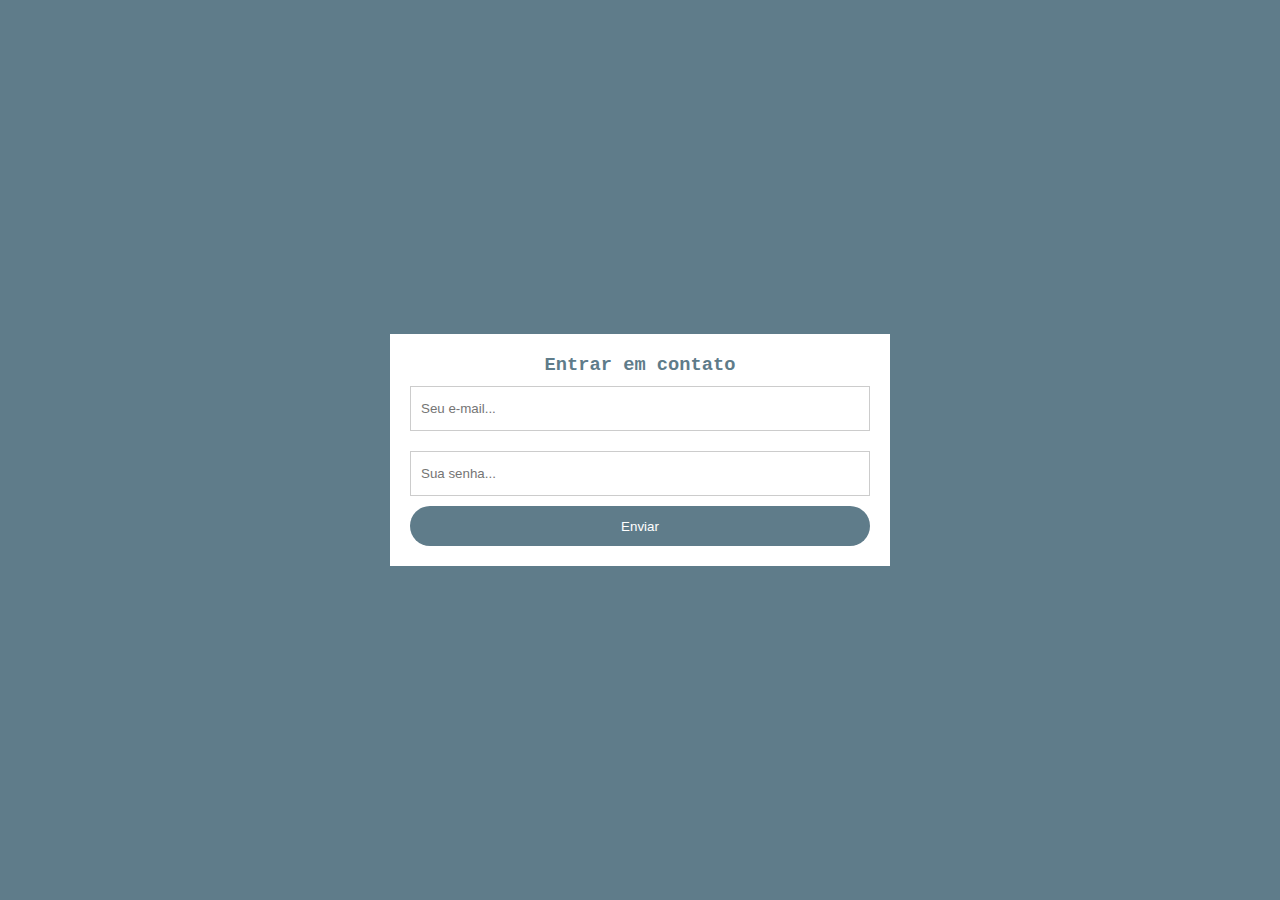
<file: index.html>
<!DOCTYPE html>
<html lang="pt-BR">
<head>
    <meta charset="UTF-8">
    <meta http-equiv="X-UA-Compatible" content="IE=edge">
    <meta name="viewport" content="width=device-width, initial-scale=1.0">
    <title>Formulário</title>
    <style>
        *{
            margin: 0; padding: 0; box-sizing: border-box;
        }
        body{
            background-color: #5F7C8A;
        }
        form{
            background-color: white;
            max-width: 500px;
            width: 70%;
            padding: 20px;
            position: absolute;
            left: 50%;
            top: 50%;
            transform: translate(-50%, -50%);
        }
        form h3{
            text-align: center;
            color: #5F7C8A;
            font-family: 'Courier New', Courier, monospace;
        }
        form input[type=text],
        form input[type=password]{
        width: 100%;
        height: 45px;
        border: 1px solid#ccc;
        padding-left: 10px;
        margin: 10px 0;
        
        }
        form input[type=submit]{
            width: 100%;
            height: 40px;
            cursor: pointer;
            background: #5F7C8A;
            color: white;
            border: 0;
            border-radius: 20px;
            transition: 1s;
        }
        form input[type=submit]:hover{
            background-color: #4A5F6A;
        }
        form input[type=text]:focus{
            outline: 0;
        }
        form input[type=password]:focus{
            outline: 0;
        }
    </style>
</head>
<body>
    <form>
        <h3>Entrar em contato</h3>
        <input id="email" type="text" name="email" placeholder="Seu e-mail...">
        <input id="password" type="password" name="senha" placeholder="Sua senha...">
        <input type="submit" name="acao" value="Enviar">
    </form>
    <script>
        var email = document.getElementById('email');
        var password = document.getElementById('password');
        //
        email.addEventListener('focus', ()=>{
            email.styleborderColor = 
"#4A5F6A";
        });
        password.addEventListener('blur', ()=>{
            email.styleborderColor = 
"#ccc0A0";
        });
        password.addEventListener('focus', ()=>{
            password.styleborderColor = 
"#4A5F6A";
        });
        password.addEventListener('blur', ()=>{
            password.styleborderColor = 
"#ccc";
        });
    </script>
</body>
</html>
</file>
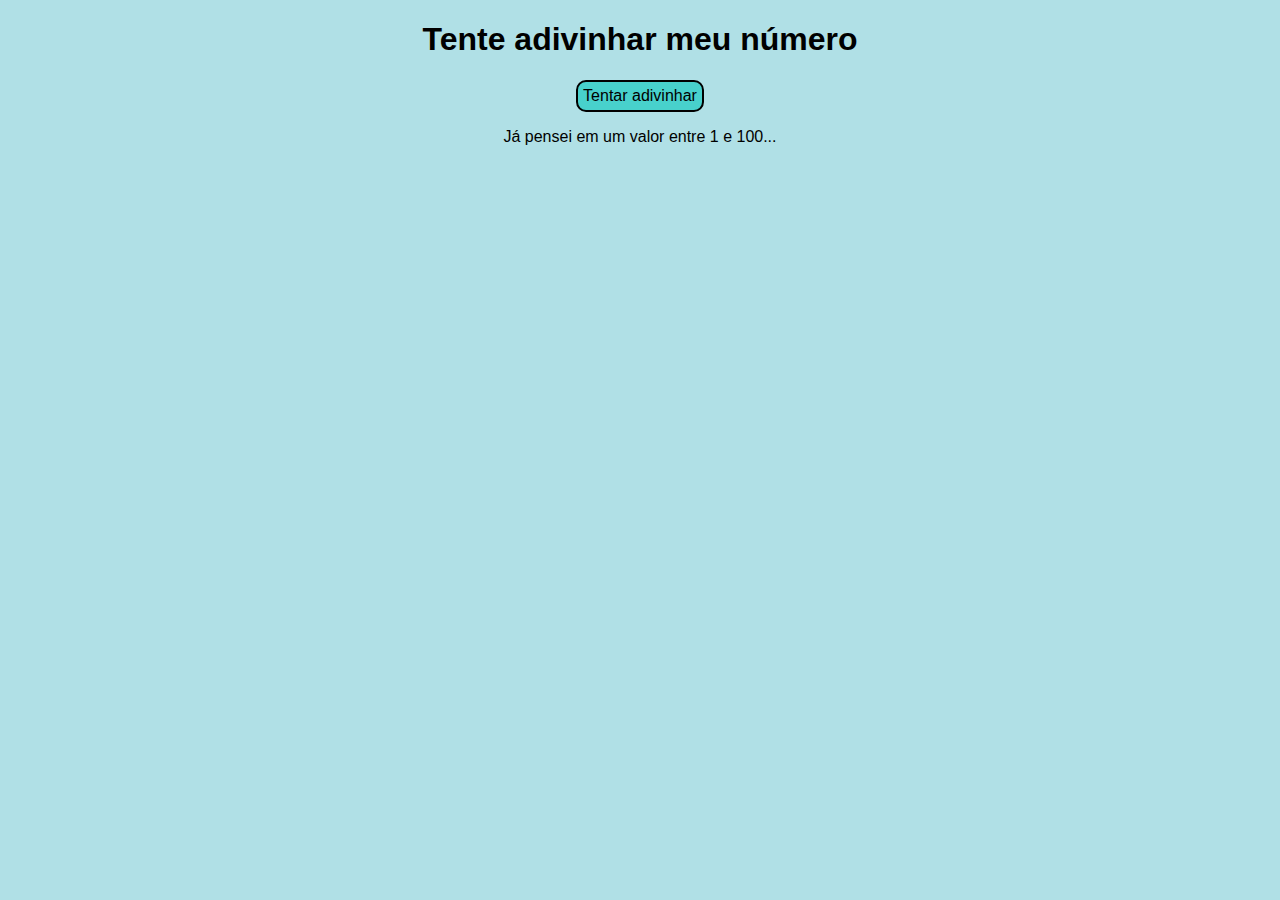
<file: adivinha/index.html>
<!DOCTYPE html>
<html lang="pt-br">
<head>
    <meta charset="UTF-8">
    <meta name="viewport" content="width=device-width, initial-scale=1.0">
    <title>Jogo em JS</title>
    <link rel="stylesheet" href="style.css">
</head>
<body onload="sortear()">
    <h1>Tente adivinhar meu número</h1>
    <button onclick="jogar()" id="botao">Tentar adivinhar</button>
    <section id="result">
        <p>Já pensei em um valor entre 1 e 100...</p>
    </section>

    <script src="adivinha.js"></script>
</body>
</html>
</file>
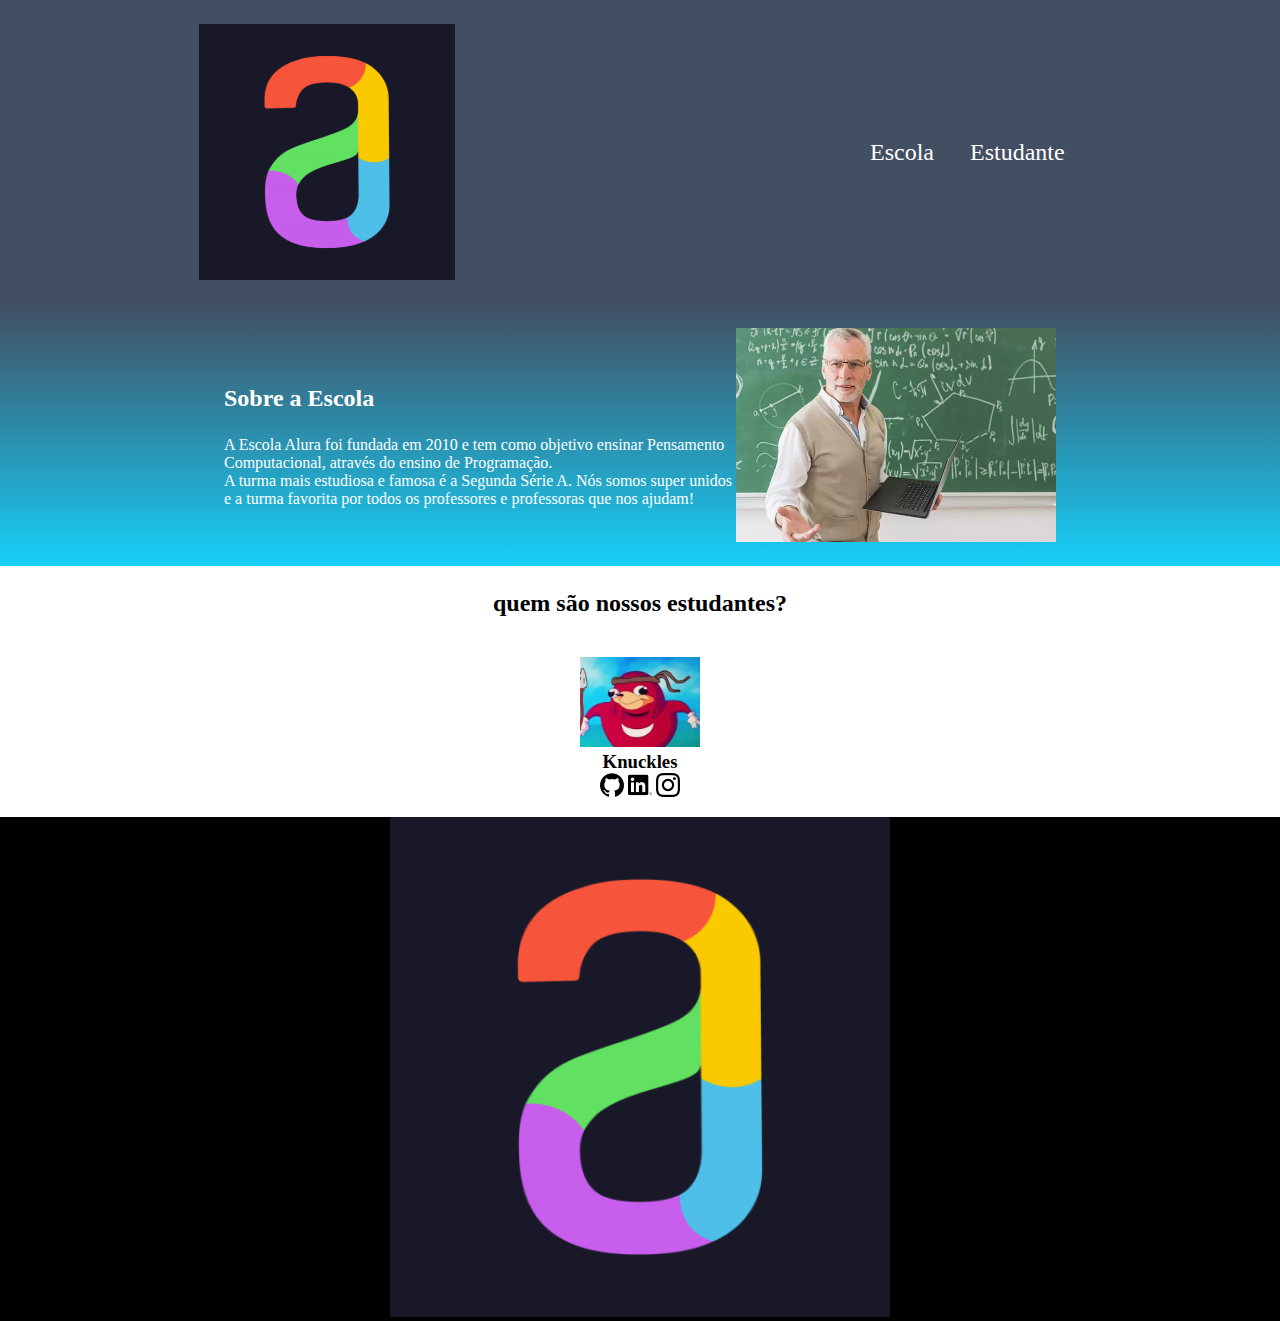
<file: aulaextrafrontend/index.html>
<!DOCTYPE html>
<html lang="en">
<head>
    <meta charset="UTF-8">
    <meta http-equiv="X-UA-Compatible" content="IE=edge">
    <meta name="viewport" content="width=device-width, initial-scale=1.0">
    <title>Equipe Alura Start</title>
    <link rel="stylesheet" href="css/styles.css">
    <link rel="preconnect" href="https://fonts.googleapirs.com">
    <link rel="preconnect" href="https://fonts.gstatic.com" crossorigin>
    <link href="https://fonts.googleapis.com/css2?family=Poppins&display=swap" rel="stylesheet">
</head>
<body>
    <header class="cabecalho">
        <img class="cabecalho-imagem" src="img/alura.png" alt="logo da alura">

        <ul class="cabecalho-lista">
            <li class="cabecalho-lista-item">Escola</li>
            <li class="cabecalho-lista-item">Estudante</li>
        </ul>
    </header>
    <section class="escola">
        <div class="escola-div-conteudo">
            <h2 class="escola-titulo">Sobre a Escola</h2>
            <p class="escola-texto-um">A Escola Alura foi fundada em 2010 e tem como objetivo ensinar Pensamento Computacional, através do ensino de Programação.</p>
            <p class="escola-texto-dois">A turma mais estudiosa e famosa é a Segunda Série A. Nós somos super unidos e a turma favorita por todos os professores e professoras que nos ajudam!</p>
        </div>
        <img class="escola-imagem" src="img/professor.png" alt="Professora no quadro">
    </section>
    <section class="estudante">
        <h2 class="estudante-titulo">quem são nossos estudantes?</h2>
        <div class="estudante-div">
    <img class="estudante-imagem" src="img/knuckles.png" alt="foto do marcelo">
        <h3 class="estudante-nome">Knuckles</h3>
        <img class="estudante=icone" src="img/github.png" alt="icone do github">
        <img class="estudante=icone" src="img/linkedin.png" alt="icone do linkedin">
        <img class="estudante=icone" src="img/instagram.png" alt="icone do instagram">
        </div>
</section>
    <footer class="rodape">
        <img class="rodape-imagem.png" src="img/alura.png" alt="logo da alura start">
    </footer>
</body>
</html>
</file>
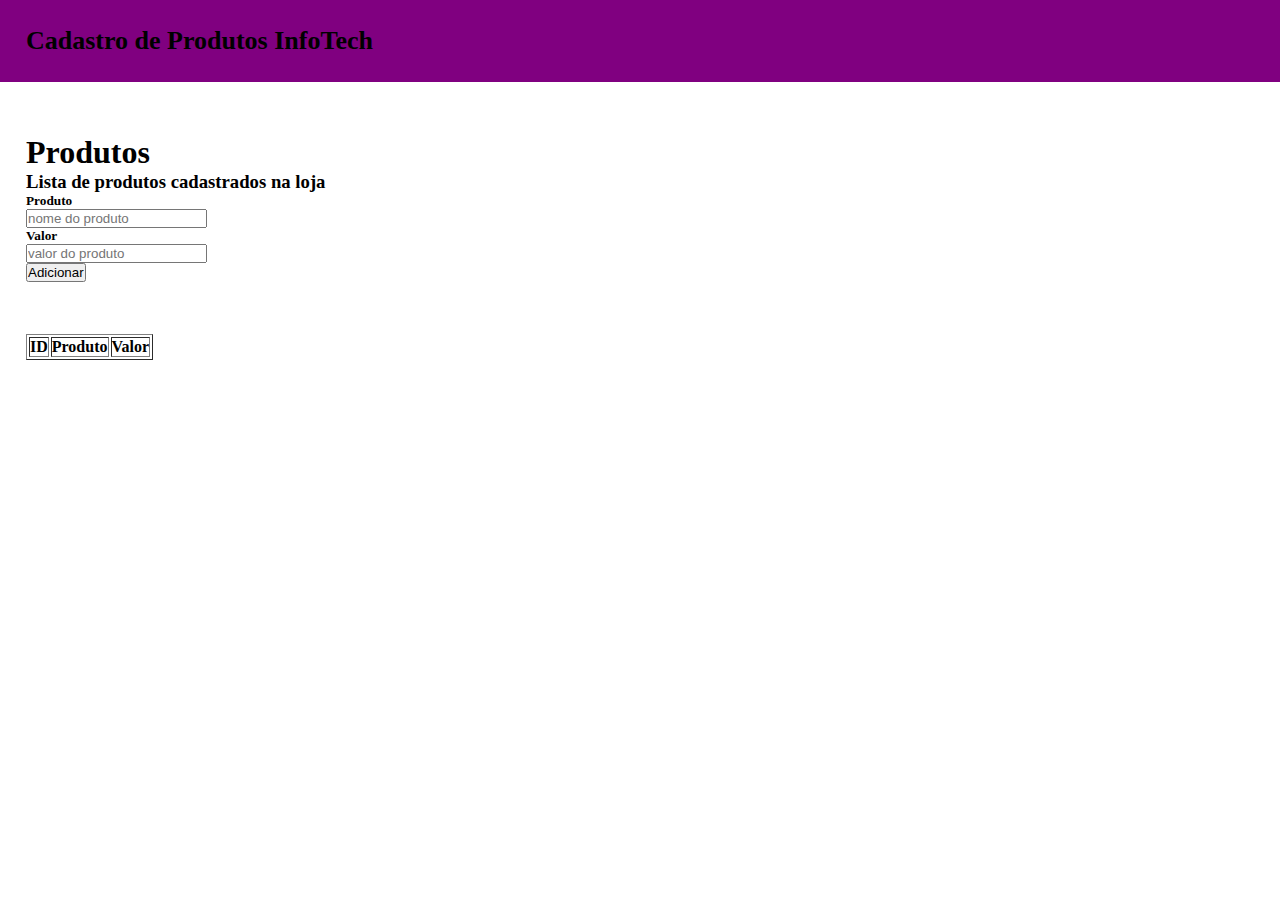
<file: CAD-PRODUTO/index.html>
<!DOCTYPE html>
<html lang="en">
<head>
    <meta charset="UTF-8">
    <meta http-equiv="X-UA-Compatible" content="IE=edge">
    <meta name="viewport" content="width=device-width, initial-scale=1.0">
    <title>Cadastro de Produtos - Fixando POO no JavaScript</title>
    <script src="app.js"></script>
    <link rel="stylesheet" href="style.css">
</head>
<body>
    <div class="header">
    <header>
        <strong> Cadastro de Produtos InfoTech</strong>
    </header>
</div>
    <div class="formulario">
        <h1>Produtos</h1>
        <h3>Lista de produtos cadastrados na loja</h3>
        <h5>Produto</h5>
        <input type="text" id="nomeproduto" placeholder="nome do produto">
        <h5>Valor</h5>
        <input type="text" id="precoproduto" placeholder="valor do produto">
        <div class="buttons">
            <h6><button onclick="produto.adicionar()">Adicionar</button></h6>

            <!--  <button onclick="produto.excluir()">Excluir</button>  -->
        </div>
    </div>

    <div class="content">
        <table border="1">
            <thead>
                <th class="center">ID</th>
                <th>Produto</th>
                <th>Valor</th>
            </thead>
            <tbody id="tbody">
               
            </tbody>
        </table>
    </div>
</body>
</html>
</file>
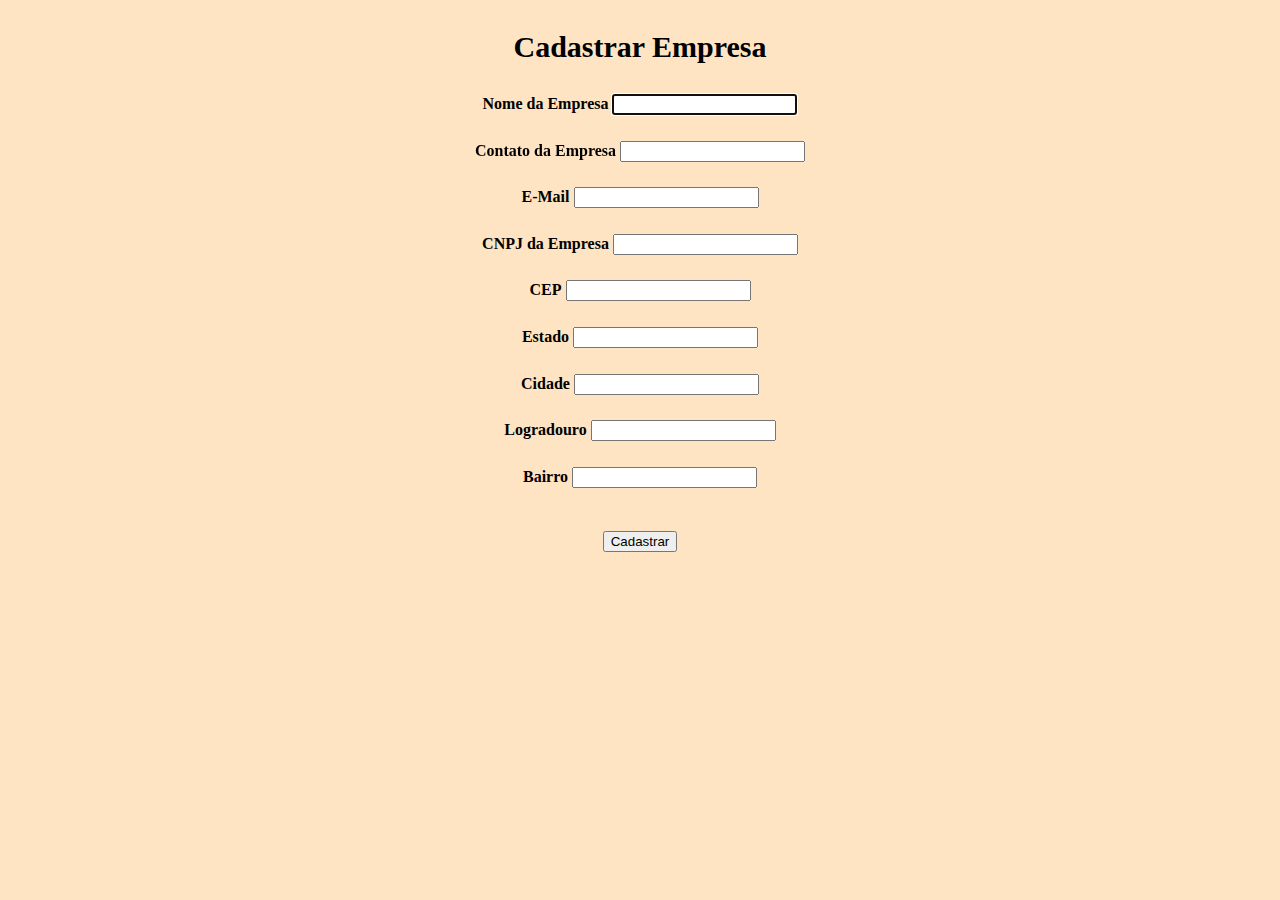
<file: CAD_EMPRESA/index.html>
<!DOCTYPE html>
<html lang="en">
<head>
    <meta charset="UTF-8">
    <meta http-equiv="X-UA-Compatible" content="IE=edge">
    <meta name="viewport" content="width=device-width, initial-scale=1.0">
    <link rel="stylesheet" src="text.css" href="style.css">
    <title>CAD_PRODUTO</title>
</head>
<body>
 
    <div class="container">
    <div class="d-flex justify-content-center" style="left: -9%;">
    <p class="titulo"><strong>Cadastrar Empresa</strong></p>
    </div>
    <form method="POST" class="my-login-validation" novalidate="">
    
    <!-- {{ FormularioSimples }} -->
    <div class="form-group mt-4 espaço">
    <label for="id_nome"><strong>Nome da Empresa</strong></label>
    <input id="id_nome" type="text" class="form-control" name="nome" required autofocus>
    </div>
    <div class="form-group mt-3 espaço">
    <label for="id_telefone"><strong>Contato da Empresa</strong></label>
    <input id="id_telefone" type="text" class="form-control" name="telefone" required autofocus>
    </div>
    <div class="form-group mt-3 espaço">
    <label for="id_email"><strong>E-Mail</strong></label>
    <input id="id_email" type="email" class="form-control" name="email" required>
    </div>
    <div class="form-group mt-3 espaço">
    <label for="id_cnpj"><strong>CNPJ da Empresa</strong></label>
    <input id="id_cnpj" type="text" class="form-control" name="cnpj" required>
    </div>
    <div class="form-group mt-3 espaço">
    <label for="id_cep"><strong>CEP</strong></label>
    <input id="id_cep" type="text" class="form-control" name="cep" required autofocus>
    </div>
    <div class="form-group mt-3 espaço">
    
    </div>
    <div class="form-group mt-3 espaço">
    <label for="id_estado"><strong>Estado</strong></label>
    <input id="id_estado" type="text" class="form-control" name="estado" required autofocus>
    </div>
    <div class="form-group mt-3 espaço">
    <label for="id_cidade"><strong>Cidade</strong></label>
    <input id="id_cidade" type="text" class="form-control" name="cidade" required autofocus>
    </div>
    <div class="form-group mt-3 espaço">
    <label for="id_logradouro"><strong>Logradouro</strong></label>
    <input id="id_logradouro" type="text" class="form-control" name="logradouro" required autofocus>
    </div>
    <div class="form-group mt-3 espaço">
    <label for="id_bairro"><strong>Bairro</strong></label>
    <input id="id_bairro" type="text" class="form-control" name="bairro" required autofocus>
    </div>
    <br>
    <div class="d-flex justify-content-center espaço">
    <button class="btn btn-outline-primary rounded-pill" id="botao" type="submit">Cadastrar</button>
    </div>
    </form>
    </div>
    
</body>
</html>

    
    <script>
    $( document ).ready(function() {
    $("#id_cep").mask("00000-000");
    $('#id_cnpj').mask('00.000.000/0000-00', {reverse: true});
    $('#id_telefone').mask('(00) 0000-0000');
    $("#id_cep").focusout(function(){
    //Início do Comando AJAX
    $.ajax({
    //O campo URL diz o caminho de onde virá os dados
    //É importante concatenar o valor digitado no CEP
    url: 'https://viacep.com.br/ws/'+$(this).val().replace(".","").replace("-","")+'/json/unicode/',
    //Aqui você deve preencher o tipo de dados que será lido,
    //no caso, estamos lendo JSON.
    dataType: 'json',
    //SUCESS é referente a função que será executada caso
    //ele consiga ler a fonte de dados com sucesso.
    //O parâmetro dentro da função se refere ao nome da variável
    //que você vai dar para ler esse objeto.
    success: function(resposta){
    //Agora basta definir os valores que você deseja preencher
    //automaticamente nos campos acima.
    if (resposta.erro) {
    $("#id_cep").removeClass('valid');
    $("#id_cep").addClass('invalid');
    }
    $("#id_logradouro").val(resposta.logradouro);
    $("#id_bairro").val(resposta.bairro);
    $("#id_cidade").val(resposta.localidade);
    $("#id_estado").val(resposta.uf);
    
    //Vamos incluir para que o Número seja focado automaticamente
    //melhorando a experiência do usuário
    
    $("#id_numero").focus();
    }
    });
    });
    });
    </script>
</file>
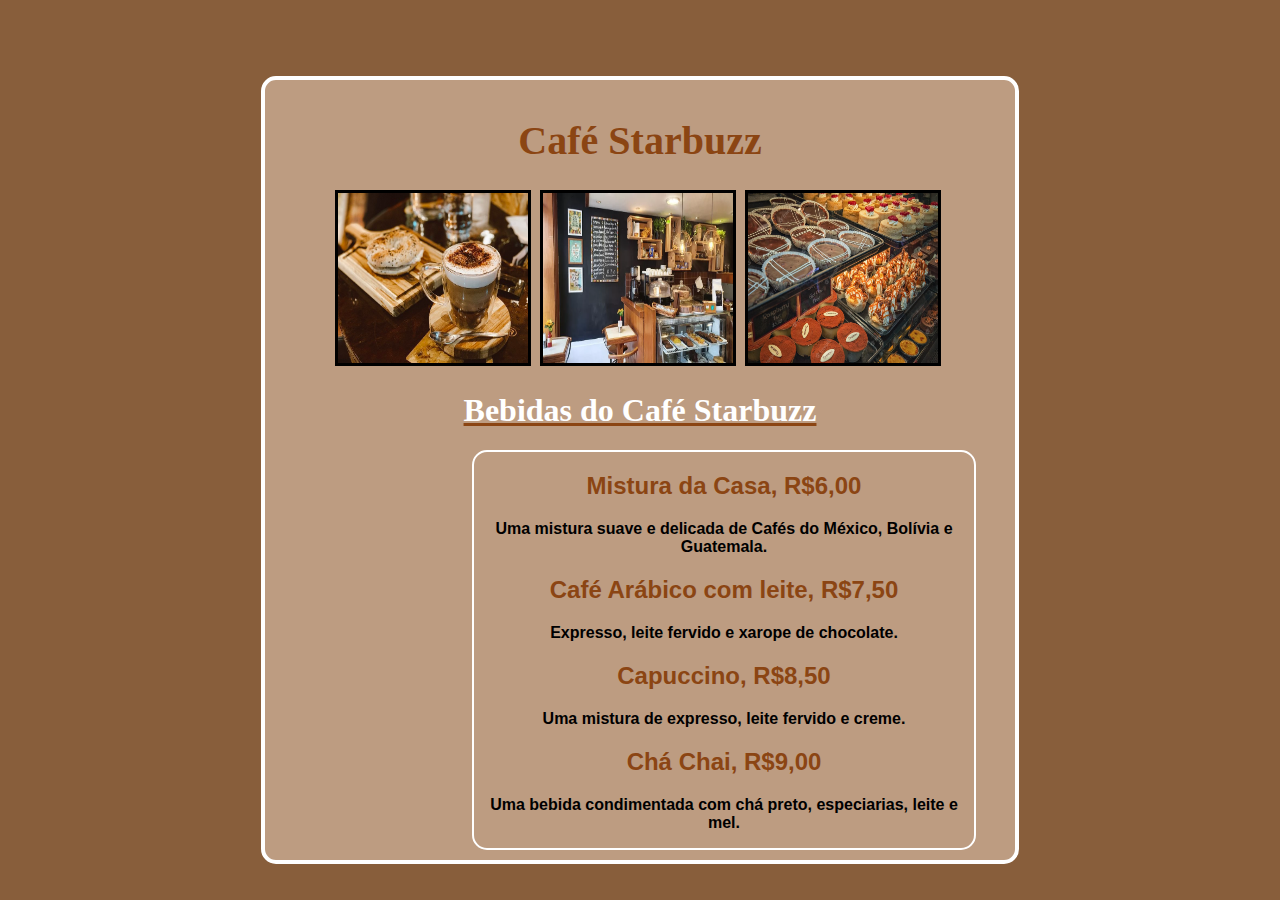
<file: cafe/index.html>
<!DOCTYPE html>
<html lang="pt-br">
<head>
    <meta charset="utf-8">
    <title>Café Starbuzz</title>
    <link rel="stylesheet" href="text.css">       
</head>
<body>
 <div class="corpo">
    <h1 class="titulo">Café Starbuzz</h1>

        <div class="img">
            <img src="img/cafe.jpg" width="190" height="170" border="3">&nbsp
            <img src="img/cafe2.webp" width="190" height="170" border="3">&nbsp
            <img src="img/cafe3.avif" width="190" height="170" border="3">&nbsp
        </div>

    <h1 class="sub-titulo">Bebidas do Café Starbuzz</h1>
  <div class="cardapio">
    <h2 class="menu">Mistura da Casa, R$6,00</h2>
    <p class="menu-texto">Uma mistura suave e delicada de Cafés do México, Bolívia e Guatemala.</p>
    <h2 class="menu">Café Arábico com leite, R$7,50</h2>
    <p class="menu-texto">Expresso, leite fervido e xarope de chocolate.</p>
    <h2 class="menu">Capuccino, R$8,50</h2>
    <p class="menu-texto">Uma mistura de expresso, leite fervido e creme.</p>
    <h2 class="menu">Chá Chai, R$9,00</h2>
    <p class="menu-texto">Uma bebida condimentada com chá preto, especiarias, leite e mel.</p>
  </div>
</div>
</body>
</html>
</file>
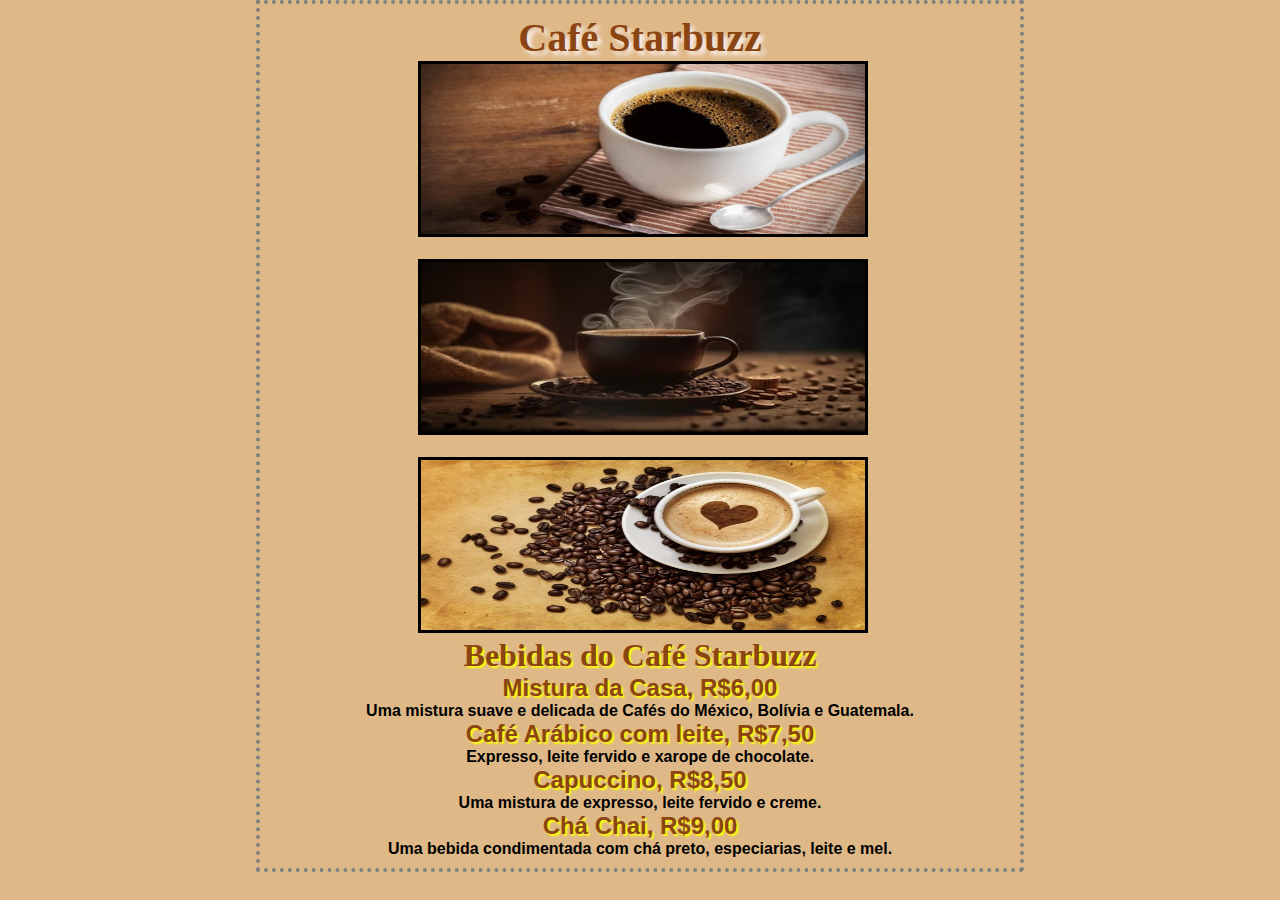
<file: CAFE/index.html>
<!DOCTYPE html>
<html lang="pt-br">
<head>
    <meta charset="utf-8">
    <title>Café Starbuzz</title>
    <link rel="stylesheet" href="style.css">
    <style type="text/css">
        body{background-color: #DEB887; margin-left: 20%; margin-right: 20%; border: 4px dotted gray;
            padding: 10px 10px 10px 10px; font-family: sans-serif; text-align: center;}
        h1.titulo{color: #8B4513; font-family: verdana; text-shadow: 4px 4px 4px #FBF2EF; font-size: 30pt; text-align: center;}
        #img{border: 4px solid black;}
        h1.sub-titulo{color: #8B4513; font-family: verdana; text-shadow: 2px 2px 2px yellow; text-align: center;}
        h2.menu{color:#8B4513; text-shadow: 2px 2px 2px yellow;}
        p.menu-texto{font-family: "Trebuchet MS", Verdana, sans-serif; font-weight: bold; color: #000000;}
        @media only screen and (min-width: 600px){img{width: 60%; margin-left: 20%; margin-right: 20%;}}
    </style>
       
</head>
<body>
    <h1 class="titulo">Café Starbuzz</h1>

        <div class="img">
            <img src="cafe.png" width="190" height="170" border="3">&nbsp
            <img src="cafe3.png" width="190" height="170" border="3">&nbsp
            <img src="cafe2.png" width="190" height="170" border="3">
        </div>

    <h1 class="sub-titulo">Bebidas do Café Starbuzz</h1>

    <h2 class="menu">Mistura da Casa, R$6,00</h2>
    <p class="menu-texto">Uma mistura suave e delicada de Cafés do México, Bolívia e Guatemala.</p>
    <h2 class="menu">Café Arábico com leite, R$7,50</h2>
    <p class="menu-texto">Expresso, leite fervido e xarope de chocolate.</p>
    <h2 class="menu">Capuccino, R$8,50</h2>
    <p class="menu-texto">Uma mistura de expresso, leite fervido e creme.</p>
    <h2 class="menu">Chá Chai, R$9,00</h2>
    <p class="menu-texto">Uma bebida condimentada com chá preto, especiarias, leite e mel.</p>
   
</body>
</html>
</file>
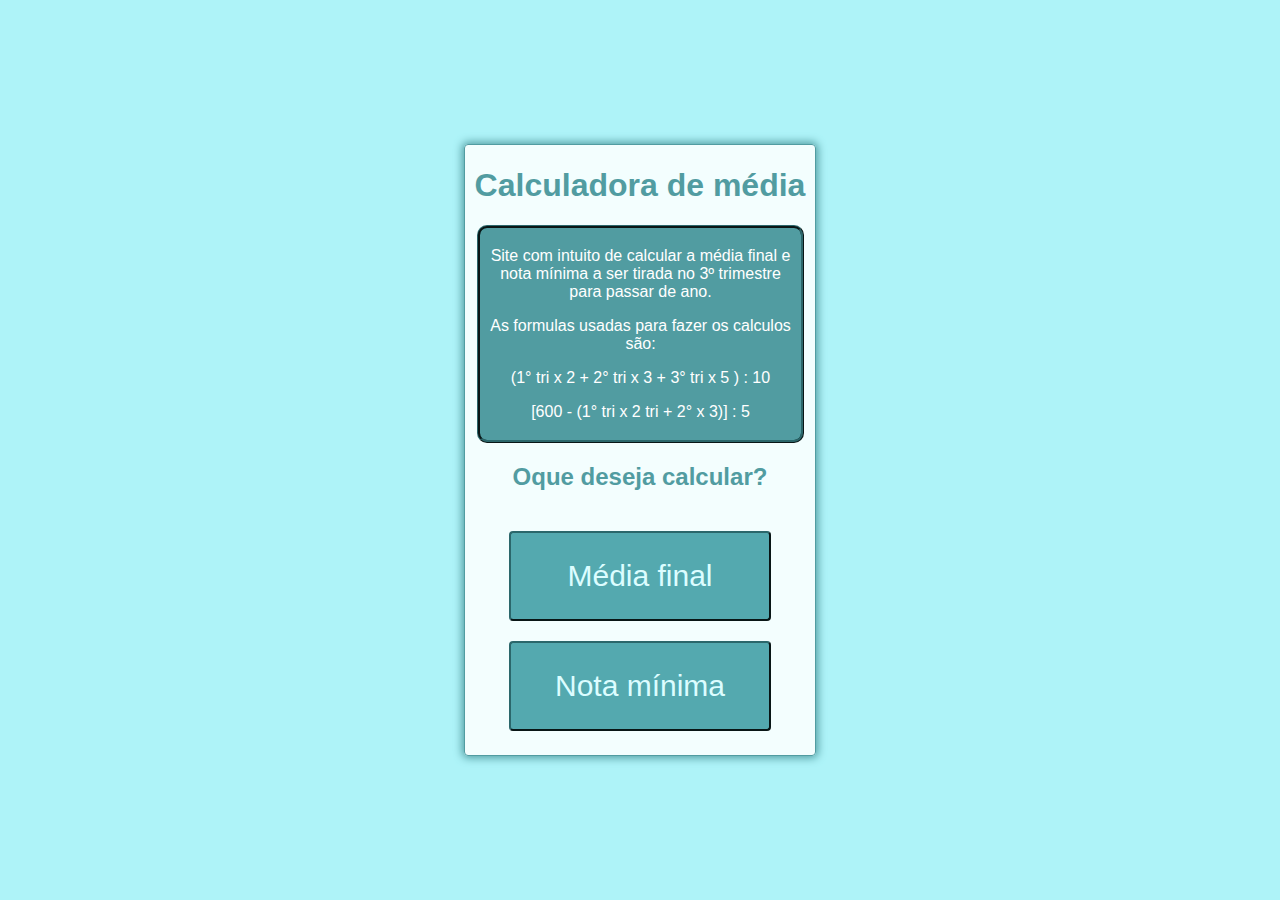
<file: calc/index.html>
<!DOCTYPE html>
<html lang="pt-br">
<head>
    <meta charset="UTF-8">
    <meta http-equiv="X-UA-Compatible" content="IE=edge">
    <meta name="viewport" content="width=device-width, initial-scale=1.0">
    <link rel="stylesheet" href="style.css">
    <title>Calculadora de média</title>
</head>
<body>
    <div id="caixa">
        <div id="caixa-centro">
            <div id="texto-explicativo">
               
                    <h1>Calculadora de média</h1>
                <div id="info">    
                    <p>Site com intuito de calcular a média final e nota mínima a ser tirada no 3º trimestre para passar de ano.</p>
                    <p>As formulas usadas para fazer os calculos são:</p>
                    <p>(1° tri x 2 + 2° tri x 3 + 3° tri x 5 ) : 10</p>
                    <p>[600 - (1° tri x 2 tri + 2° x 3)] : 5</p>
                </div>
                    <h2>Oque deseja calcular?</h2>    
            </div>
            <div>
                <a href="./index2.html"><input type="button" value="Média final" id="btn"></a>
            </div>  
               <a href="./index3.html"><input type="button" value="Nota mínima" id="btn"></a>
        </div>            
     </div>
</body>
</html>
</file>
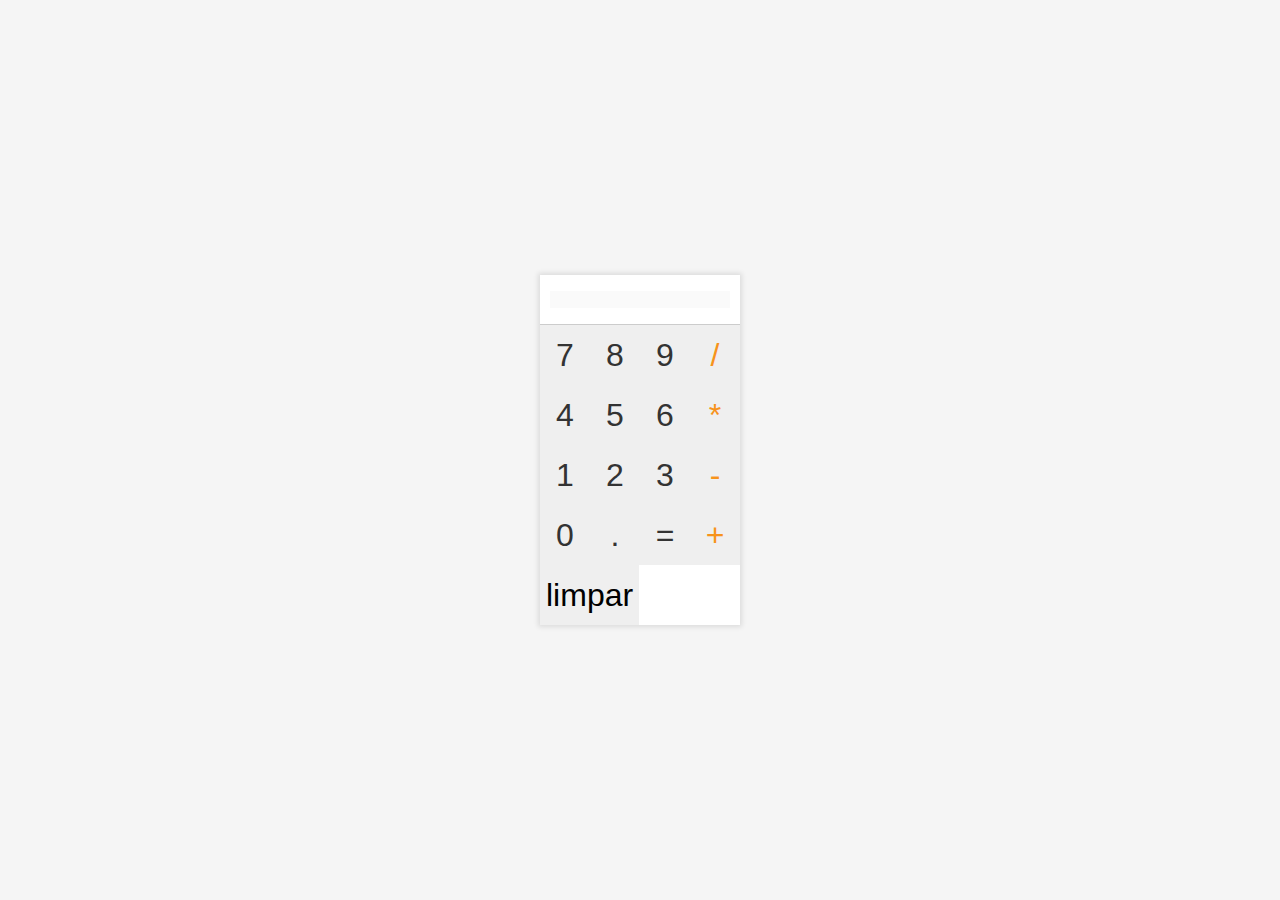
<file: calculadora simples/index.html>
<!DOCTYPE html>
<html lang="en">
  <head>
    <meta charset="UTF-8" />
    <meta name="viewport" content="width=device-width, initial-scale=1.0" />
    <title>Calculadora simples</title>
    <link rel="stylesheet" type="text/css" href="css/style.css" />
    <script src="js/javascript.js" defer></script>
  </head>
  <body>
    
    <div id="calculadora">
      <div id="display">
        <input type="text" id="displayInput" disabled />
      </div>
      <div id="teclado">
        <button class="num">7</button>
        <button class="num">8</button>
        <button class="num">9</button>
        <button class="operador">/</button>
        <button class="num">4</button>
        <button class="num">5</button>
        <button class="num">6</button>
        <button class="operador">*</button>
        <button class="num">1</button>
        <button class="num">2</button>
        <button class="num">3</button>
        <button class="operador">-</button>
        <button class="num">0</button>
        <button class="ponto">.</button>
        <button class="igual">=</button>
        <button class="operador">+</button>
      </div>

      <button onclick="limpar()" class="limpar">limpar</button>
    </div>
  </body>
</html>
</file>
<file: adivinha/style.css>
body { 
    font: 12pt Arial; 
    font-family: Verdana, Geneva, Tahoma, sans-serif;
    background-color: powderblue;
    text-align: center;
}
h1, h2, h3 {
    color: black;
}
button { 
    background-color: mediumturquoise;
    color: black;
    font-size: 12pt;
    padding: 5px;
    border-radius: 10px;
    border: 2px solid black;
}
</file>
<file: aulaextrafrontend/css/styles.css>
*{
    margin: 0;
    padding: 0;
}

body {
    font-family: 'Poppins' sans-serif;
}

.cabecalho {
    background-color: #424E61;
    color: white;
    display: flex;
    justify-content: space-around;
    align-items: center;
    padding: 24px 0;
}

.cabecalho-imagem {
    width: 20%;
}

.cabecalho-lista-item {
    display: inline-block;
    margin: 0 16px; 
    font-size: 24px;
}

.escola {
    background-image: linear-gradient(#424E61, #16CFF8) ;
    color: white;
    display: flex;
    justify-content: center;
    align-items: center;
    padding: 24px 0;
}

.escola-imagem {
    width: 25%;
}

.escola-div-conteudo {
    width: 40%;
}

.escola-titulo {
    padding: 24px 0;
}

.estudante-imagem {
    width: 120px;
}

.estudante-icone {
    width: 24px;
    padding: 4px 8px;
}

.estudante-div {
    text-align: center;
    padding: 16px 0;
}

.estudante-titulo {
    text-align: center;
    padding: 24px 0;
}

.rodape {
    background-color: black;
    text-align: center;
}
</file>
<file: CAD-PRODUTO/style.css>
*{
        margin: 0; padding: 0; box-sizing: border-box;
    }
    body{
        background-color: #ffffff;
    }
    .header{
        font-size: 26px;
        padding: 26px;
        padding-left: 26px;
        color: black;
        background-color: purple;
    }

    form{
        background-color: white;
        max-width: 500px;
        width: 70%;
        padding: 20px;
        position: absolute;
        left: 50%;
        top: 50%;
        transform: translate(-50%, -50%);
    }
    .formulario{
        padding-left: 26px;
        padding: 26px;
        margin-block: 26px;
    }
    
    .content{
        padding-left: 26px;
    }
    form h3{
        text-align: center;
        color: #5F7C8A;
        font-family: 'Courier New', Courier, monospace;
    }
    form input[type=text]
    {
      width: 100%;
      height: 45px;
      border: 1px solid#ccc;
      padding-left: 10px;
      margin: 10px 0;
    }
</file>
<file: CAD_EMPRESA/style.css>
body{
    margin: auto;
    background-color: bisque;
}

.espaço{
    margin-bottom: 2%;
    text-align: center;
}

.titulo{
    font-size: 30px;
    text-align: center;
}
</file>
<file: cafe/text.css>
body{
    background-color: #885e3b; 
}
.corpo {
    background-color: #bd9c81;
    margin-left: 20%; 
    margin-right: 20%; 
    margin-top: 6%;
    border: 4px solid rgb(255, 255, 255);
    padding: 10px 10px 10px 10px; 
    font-family: sans-serif; 
    text-align: center;
    border-radius: 15px;
}
.cardapio {
    border-radius: 15px;
    border: 2px solid rgb(255, 255, 255);
    width: 500px;
    margin-left: 27%;
}
h1.titulo{
    color: #8B4513; 
    font-family: verdana; 
    font-size: 30pt; 
    text-align: center;
}
#img{
    border: 3px solid rgb(255, 255, 255);
    background-color: 10px;
}
h1.sub-titulo{
    color: #ffffff; 
    font-family: verdana; 
    text-align: center;
    text-decoration: underline #8B4513;
}
h2.menu{
    color: #8B4513; 
}
p.menu-texto{
    font-family: "Trebuchet MS", Verdana, sans-serif; 
    font-weight: bold; 
    color: #000000;
}
</file>
<file: CAFE/style.css>
*{
    margin: 0;
    padding: 0;
}
body {
    font-family: 'Poppins', sans-serif;
}
.cabecalho {
    background-color: #424E61;
    color: white;
    display: flex;
    justify-content: space-around;
    align-items: center;
    padding: 24px 0;
}
.cabecalho-imagem{
    width: 20%;
}

.cabecalho-lista-item{
    display: inline-block;
    margin: 0 16px;
    font-size: 24px;
}

.escola-imagem{
    width: 25%;
}

.escola{
    background-image: linear-gradient(#424E61,#16CFF8);
    color:white;
    display: flex;
    justify-content: center;
    align-items: center;
    padding: 24px 0;
}

.escola-div-conteudo{
    width: 40%;
}

.escola-titulo{
    padding: 24px 0;
}

.estudante-imagem{
    width: 120px;
}

.estudante-icone{
    width: 24px;
    padding: 4px 8px;
}

.estudante-div{
    text-align: center;
    padding: 16px 0;
}

.estudante-titulo{
    text-align: center;
    padding: 24px 0;
}

.rodape{
    background-color: black;
    text-align: center;
}

.rodape-imagem{
    height: 60px;
    padding: 12px 0;

}

@media only screen and (max-width: 600px){
    img{
        display: none;;
    }

}
</file>
<file: calc/style.css>
#caixa {
    width: 100vw;
    height: 100vh;
    display: flex;
    flex-direction: row;
    justify-content: center;
    align-items: center;
}

body {
    background: rgb(174, 243, 248);
    margin: 0px;
    font-family: Arial, Helvetica, sans-serif;
    color: white;
}

#caixa-centro {
    border-radius:4px ;
    height: 610px;
    width: 350px;
    border: 1px;
    border-style: solid;
    border-color: rgb(81, 156, 161);
    text-align: center;
    background-color: rgba(255, 255, 255, 0.856);
    -webkit-box-shadow: 0px 0px 8px 2px rgb(81, 156, 161);
    -moz-box-shadow: 0px 0px 8px 2px rgb(81, 156, 161);
    box-shadow: 0px 0px 8px 2px rgb(81, 156, 161);
}

h1 {
    margin-top: 22px;
}


#btn {
    background-color: rgb(84, 169, 175);
    border-radius: 4px;
    border-color: rgb(43, 103, 107);
    color: rgb(220, 253, 255);
    margin-top: 20px;
    width: 20vw;
    height: 10vh;
    width: 75%;
    font-size: 30px;
    transition: 0.5s;
}

#btn:hover {
    background-color: rgb(43, 103, 107);
   
    transition: 150ms;
}

#info {
    background-color: rgb(81, 156, 161);
    border-style: ridge;
    border-radius: 10px;
    border-color: rgb(43, 103, 107);
    width: 90%;
    margin-left: 12px;
    margin-right: 14px;
    padding: 3px;
   
}
#texto-explicativo h1{
    color: rgb(81, 156, 161);
}
#texto-explicativo h2{
    color: rgb(81, 156, 161);
}
</file>
<file: calculadora simples/css/style.css>
body {
    display: flex;
    justify-content: center;
    align-items: center;
    height: 100vh;
    background-color: #f5f5f5;
    margin: 0;
    font-family: Arial, sans-serif;
  }
  
  #calculadora {
    width: 200px;
    background-color: #fff;
    box-shadow: 0px 0px 5px 2px rgba(0, 0, 0, 0.1);
  }
  
  #display {
    width: 100%;
    height: 50px;
    border-bottom: 1px solid #ccc;
    display: flex;
    justify-content: flex-end;
    align-items: center;
    padding: 0 10px;
    box-sizing: border-box;
  }
  
  #displayInput {
    text-align: right;
    width: 100%;
    border: none;
  }
  
  #teclado {
    display: grid;
    grid-template-columns: repeat(4, 1fr);
  }
  
  button {
    height: 60px;
    border: none;
    font-size: 2em;
    transition: background-color 0.3s ease;
    cursor: pointer;
  }
  
  button:hover {
    background-color: #ccc6c6;
  }
  
  button:active {
    background-color: #eee;
  }
  
  button.num,
  button.ponto,
  button.igual {
    color: #333;
  }
  
  button.operador {
    color: #f7931b;
  }
</file>
